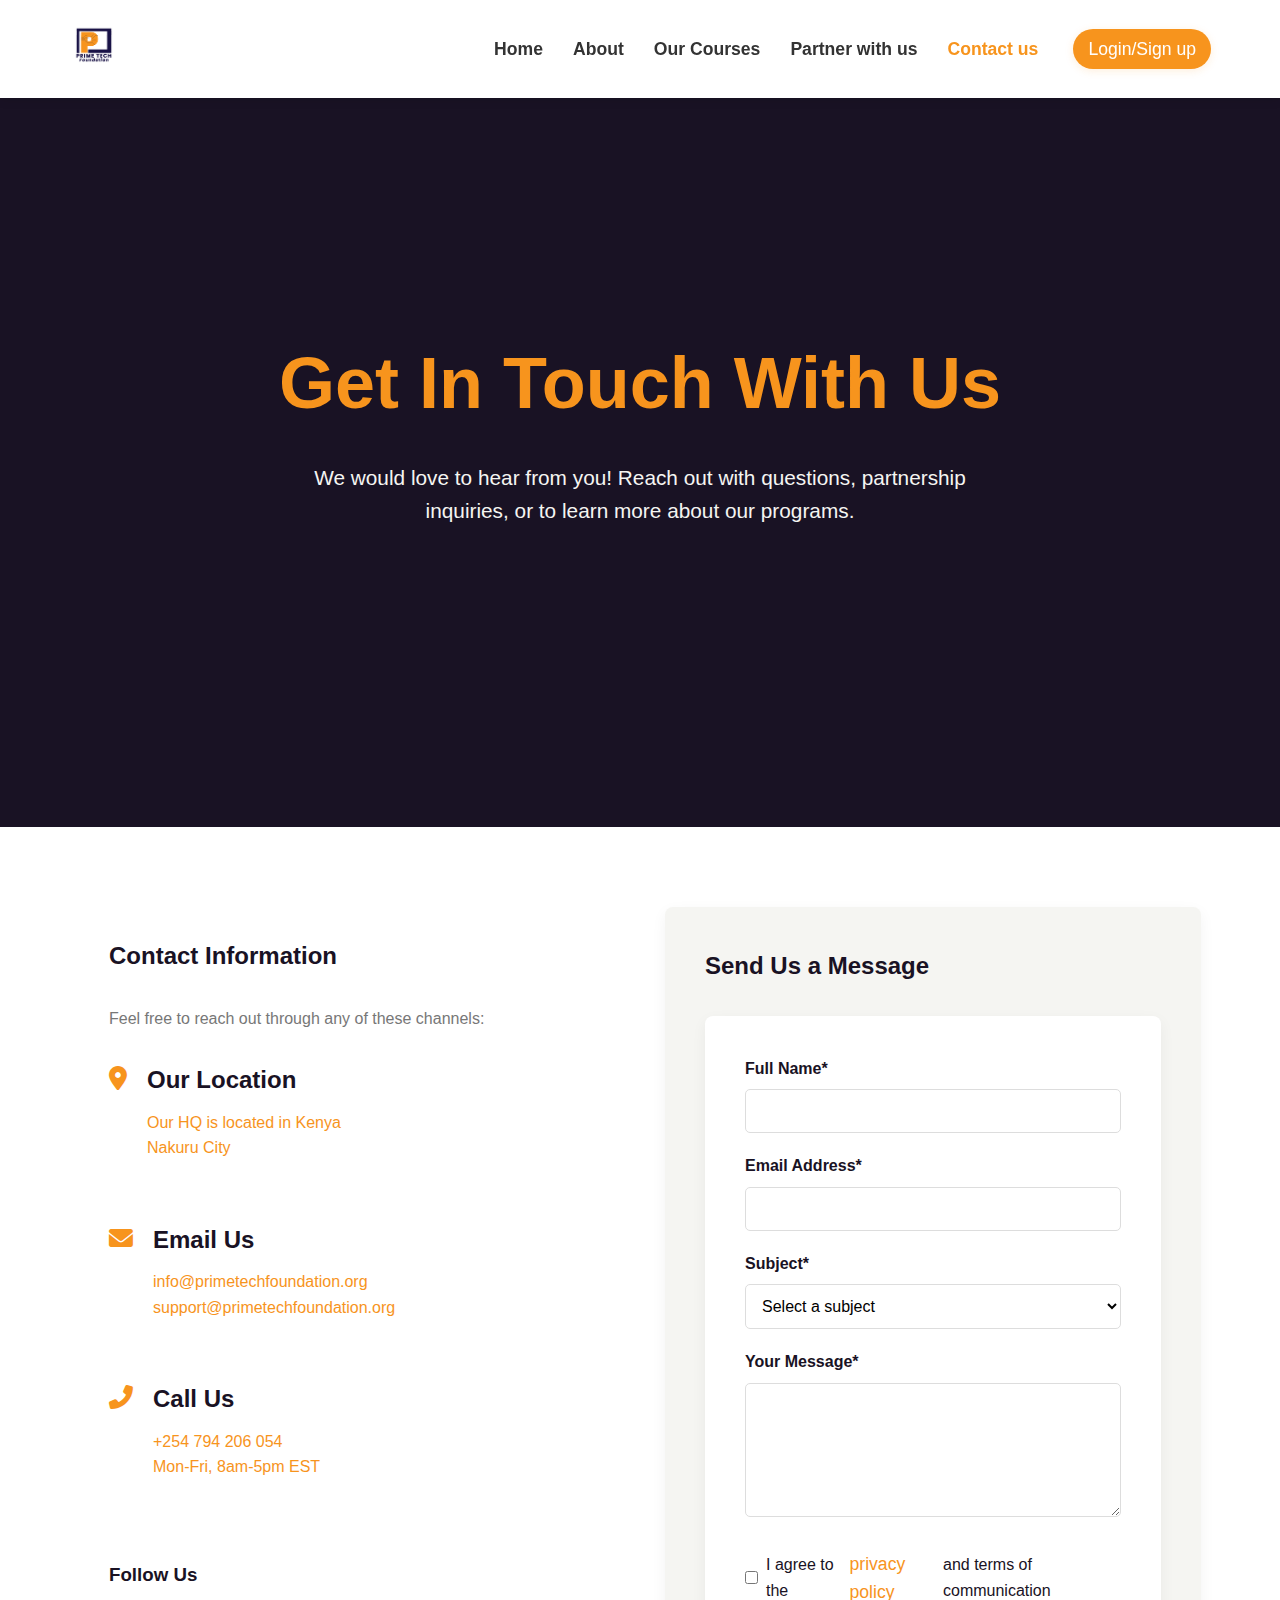
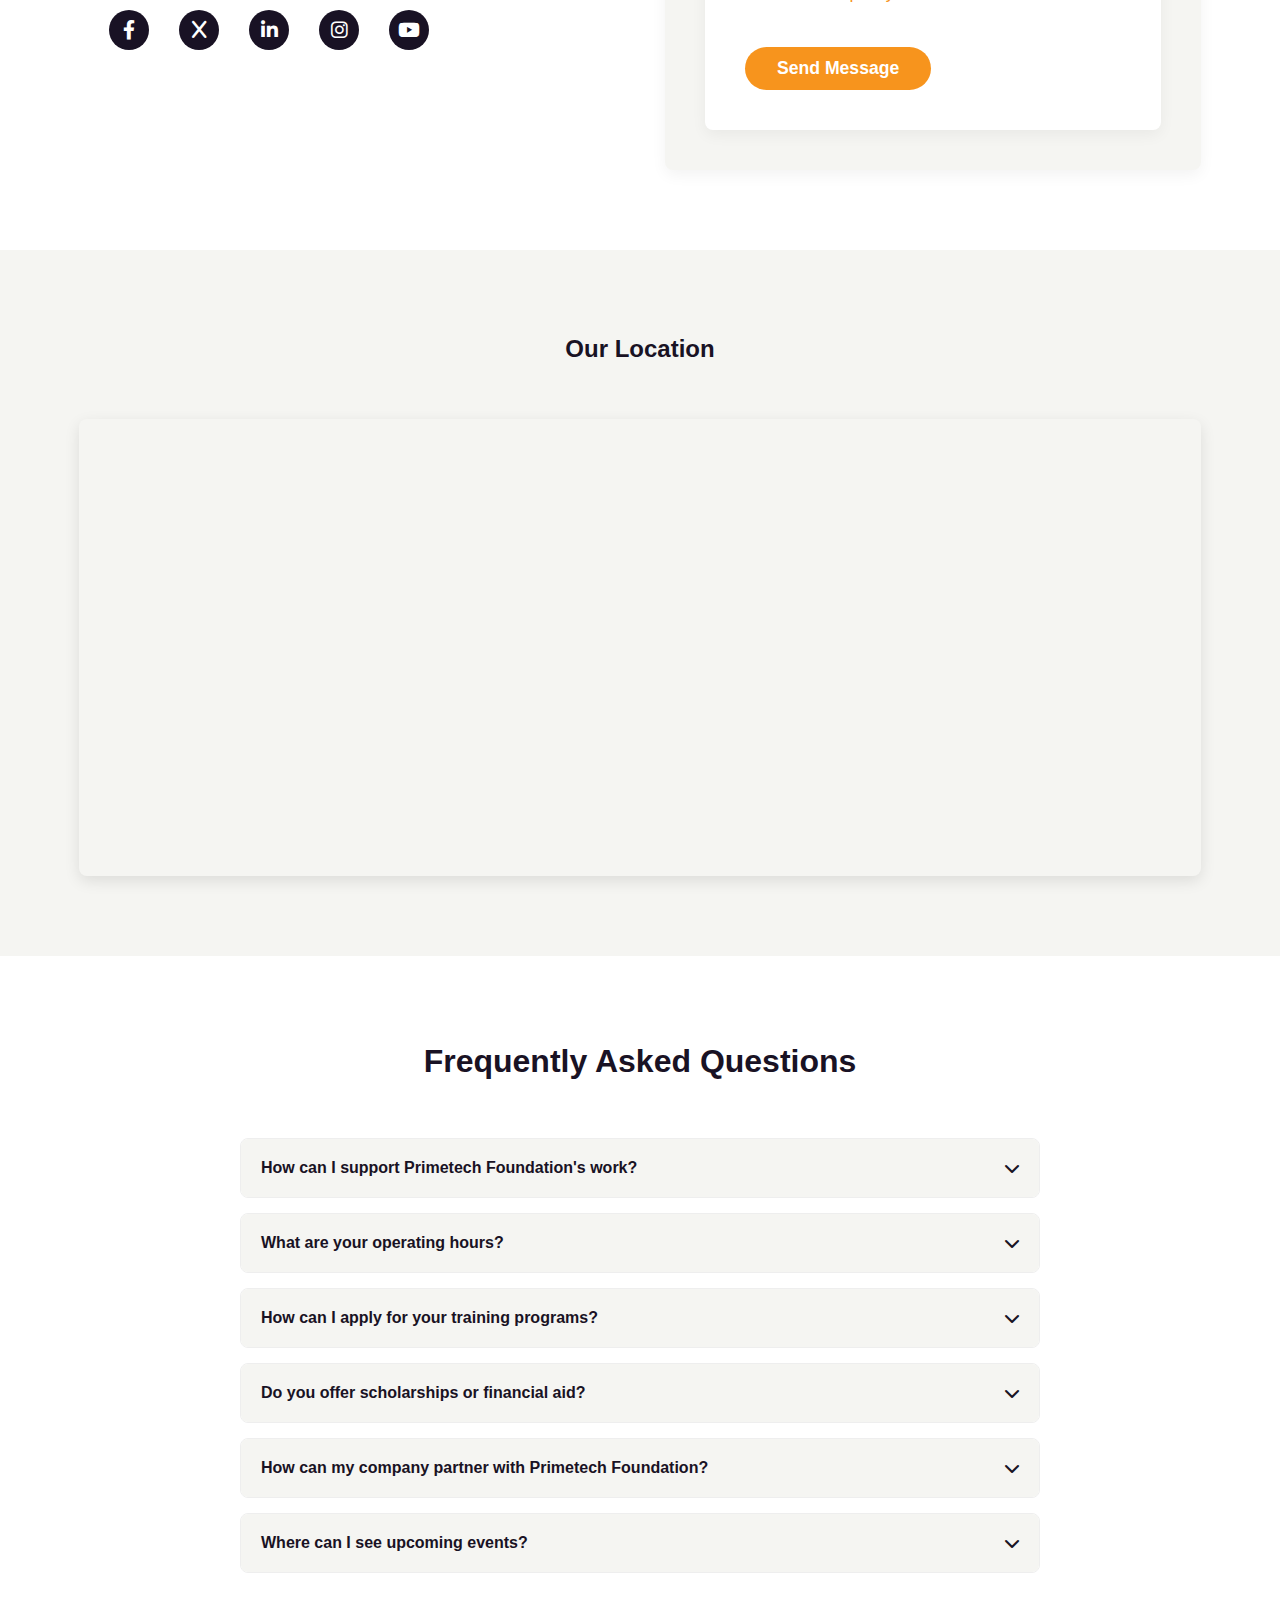
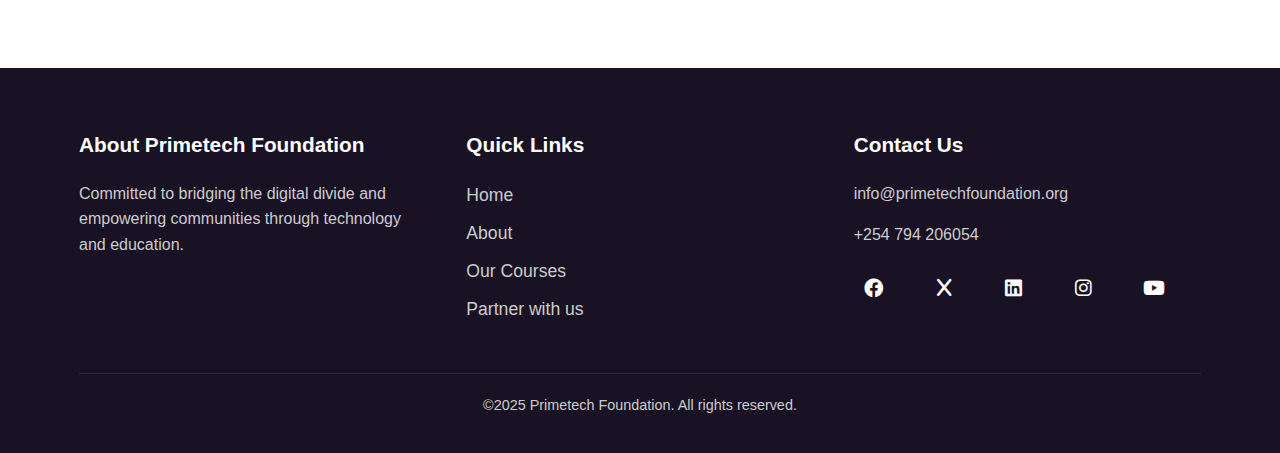
<file: contact.html>
<!DOCTYPE html>
<html lang="en">
<head>
    <meta charset="UTF-8">
    <meta name="viewport" content="width=device-width, initial-scale=1.0">
    <title>Contact Us | Primetech Foundation</title>
    <link rel="stylesheet" href="styles/contact.css">
    <link rel="stylesheet" href="styles/patnership.css">
    <link rel ="icon"type="image/png" href="Photos/logo New.png">
    <link rel="stylesheet" href="https://cdnjs.cloudflare.com/ajax/libs/font-awesome/6.0.0-beta3/css/all.min.css">
</head>
<body>
   <header>
        <div class="container">
            <div class="logo">
                <a href="#"><img src="Photos/logo New.png" alt="Primetech Foundation Logo"></a>
            </div>
            <nav>
                <ul>
                    <li><a href="Index.html">Home</a></li>
                    <li><a href="about.html">About</a></li>
                    <li><a href="courses.html">Our Courses</a></li>
                    <li><a href="patnership.html">Partner with us</a></li>
                    <li><a href="contact.html" class="active">Contact us</a></li>
                    <li class="nav-item2">
                        <a class="btn-login" href="login.html">Login/Sign up</a>
                    </li>
                </ul>
                <div class="mobile-menu-btn">
                    <i class="fas fa-bars"></i>
                </div>
            </nav>
        </div>
    </header>>

    <section class="contact-hero">
        <div class="container">
            <h1>Get In Touch With Us</h1>
            <p>We would love to hear from you! Reach out with questions, partnership inquiries, or to learn more about our programs.</p>
        </div>
    </section>

    <section class="contact-main">
        <div class="container">
            <div class="contact-grid">
                <div class="contact-info">
                    <h2>Contact Information</h2>
                    <p>Feel free to reach out through any of these channels:</p>
                    
                    <div class="info-card">
                        <i class="fas fa-map-marker-alt"></i>
                        <div>
                            <h3>Our Location</h3>
                            <p>Our HQ is located in Kenya<br>Nakuru City</p>
                        </div>
                    </div>
                    
                    <div class="info-card">
                        <i class="fas fa-envelope"></i>
                        <div>
                            <h3>Email Us</h3>
                            <p>info@primetechfoundation.org<br>support@primetechfoundation.org</p>
                        </div>
                    </div>
                    
                    <div class="info-card">
                        <i class="fas fa-phone-alt"></i>
                        <div>
                            <h3>Call Us</h3>
                            <p>+254 794 206 054<br>Mon-Fri, 8am-5pm EST</p>
                        </div>
                    </div>
                    
                    <div class="social-links">
                        <h3>Follow Us</h3>
                        <div class="social-icons">
                            <a href="#" aria-label="Facebook"><i class="fab fa-facebook-f"></i></a>
                            <a href="#" aria-label="x"><i class="fab fa-x"></i></a>
                            <a href="#" aria-label="LinkedIn"><i class="fab fa-linkedin-in"></i></a>
                            <a href="#" aria-label="Instagram"><i class="fab fa-instagram"></i></a>
                            <a href="#" aria-label="YouTube"><i class="fab fa-youtube"></i></a>
                        </div>
                    </div>
                </div>
                
                <div class="contact-form">
                    <h2>Send Us a Message</h2>
                    <form id="contactForm">
                        <div class="form-group">
                            <label for="name">Full Name*</label>
                            <input type="text" id="name" name="name" required>
                        </div>
                        
                        <div class="form-group">
                            <label for="email">Email Address*</label>
                            <input type="email" id="email" name="email" required>
                        </div>
                        
                        <div class="form-group">
                            <label for="subject">Subject*</label>
                            <select id="subject" name="subject" required>
                                <option value="">Select a subject</option>
                                <option value="general">General Inquiry</option>
                                <option value="partnership">Partnership Opportunity</option>
                                <option value="course">Course Information</option>
                                <option value="donation">Donation Inquiry</option>
                                <option value="volunteer">Volunteer Opportunity</option>
                                <option value="feedback">Feedback/Suggestions</option>
                                <option value="other">Other</option>
                            </select>
                        </div>
                        
                        <div class="form-group">
                            <label for="message">Your Message*</label>
                            <textarea id="message" name="message" rows="6" required></textarea>
                        </div>
                        
                        <div class="form-group terms">
                            <label>
                                <input type="checkbox" name="agreeTerms" required>
                                I agree to the <a href="#">privacy policy</a> and terms of communication
                            </label>
                        </div>
                        
                        <button type="submit" class="btn">Send Message</button>
                    </form>
                </div>
            </div>
        </div>
    </section>

    <section class="location-map">
        <div class="container">
            <h2>Our Location</h2>
            <div class="map-container">
                <!-- location map -->
                <iframe src="https://www.google.com/maps/embed?pb=!1m14!1m12!1m3!1d1629.7366293139842!2d36.08989764405086!3d-0.2845856830212506!2m3!1f0!2f0!3f0!3m2!1i1024!2i768!4f13.1!5e0!3m2!1sen!2ske!4v1747806515096!5m2!1sen!2ske" width="600" 
                        width="100%" 
                        height="450" 
                        style="border:0;" 
                        allowfullscreen="" 
                        loading="lazy"></iframe>
            </div>
        </div>
    </section>
    <!-- Frequently asked quetion section-->
    <section class="faq-section">
        <div class="container">
            <h2>Frequently Asked Questions</h2>
            <div class="faq-grid">
                <div class="faq-item">
                    <button class="faq-question">
                        How can I support Primetech Foundation's work?
                        <i class="fas fa-chevron-down"></i>
                    </button>
                    <div class="faq-answer">
                        <p>There are several ways to support us: financial donations, in-kind contributions of technology equipment, volunteering your time and expertise, or becoming a corporate partner. Visit our "Partner" page for more details.</p>
                    </div>
                </div>
                
                <div class="faq-item">
                    <button class="faq-question">
                        What are your operating hours?
                        <i class="fas fa-chevron-down"></i>
                    </button>
                    <div class="faq-answer">
                        <p>Our office is open Monday through Friday from 9:00 AM to 5:00 PM EST. For programs and courses, we often have evening and weekend sessions available.</p>
                    </div>
                </div>
                
                <div class="faq-item">
                    <button class="faq-question">
                        How can I apply for your training programs?
                        <i class="fas fa-chevron-down"></i>
                    </button>
                    <div class="faq-answer">
                        <p>You can apply directly through our website on the "Courses" page. Select your desired program and complete the application form. Our team will review your application and contact you within 5 business days.</p>
                    </div>
                </div>
                
                <div class="faq-item">
                    <button class="faq-question">
                        Do you offer scholarships or financial aid?
                        <i class="fas fa-chevron-down"></i>
                    </button>
                    <div class="faq-answer">
                        <p>Yes, we offer need-based scholarships for many of our programs. Please indicate your interest in financial assistance when completing your application, and our team will provide you with more information.</p>
                    </div>
                </div>
                
                <div class="faq-item">
                    <button class="faq-question">
                        How can my company partner with Primetech Foundation?
                        <i class="fas fa-chevron-down"></i>
                    </button>
                    <div class="faq-answer">
                        <p>We offer various corporate partnership opportunities including sponsorships, employee volunteer programs, and technology donations. Please select "Partnership Opportunity" as your subject when contacting us, or visit our "Partner" page for more information.</p>
                    </div>
                </div>
                
                <div class="faq-item">
                    <button class="faq-question">
                        Where can I see upcoming events?
                        <i class="fas fa-chevron-down"></i>
                    </button>
                    <div class="faq-answer">
                        <p>All upcoming events are listed on our website's patnership page. You can also subscribe to our newsletter to receive regular updates about events and programs.</p>
                    </div>
                </div>
            </div>
        </div>
    </section>

    <footer>
        <div class="container">
            <div class="footer-content">
                <div class="footer-section">
                    <h3>About Primetech Foundation</h3>
                    <p>Committed to bridging the digital divide and empowering communities through technology and education.</p>
                </div>
                <div class="footer-section">
                    <h3>Quick Links</h3>
                    <ul>
                        <li><a href="Index.html">Home</a></li>
                        <li><a href="about.html">About</a></li>
                        <li><a href="courses.html"> Our Courses</a></li>
                        <li><a href="patnership.html">Partner with us</a></li>
                    </ul>
                </div>
                <div class="footer-section">
                    <h3>Contact Us</h3>
                    <p>info@primetechfoundation.org</p>
                    <p>+254 794 206054</p>
                    <div class="social-icons">
                        <a href="#"><i class="fab fa-facebook"></i></a>
                        <a href="#"><i class="fab fa-x"></i></a>
                        <a href="#"><i class="fab fa-linkedin"></i></a>
                        <a href="#"><i class="fab fa-instagram"></i></a>
                        <a href="#"><i class="fab fa-youtube"></i></a>
                    </div>
                </div>
            </div>
            <div class="footer-bottom">
                <p>©2025 Primetech Foundation. All rights reserved.</p>
            </div>
        </div>
    </footer>

    <div id="contactSuccessModal" class="modal">
        <div class="modal-content">
            <span class="close-modal">&times;</span>
            <i class="fas fa-check-circle"></i>
            <h2>Thank You!</h2>
            <p>Your message has been sent successfully.</p>
            <p>Our team will get back to you within 3 business days.</p>
            <button class="btn close-modal-btn">Close</button>
        </div>
    </div>

    <script src="scripts/contact.js"></script>
    <script src="scripts/patnership.js"></script>
</body>
</html>
</file>
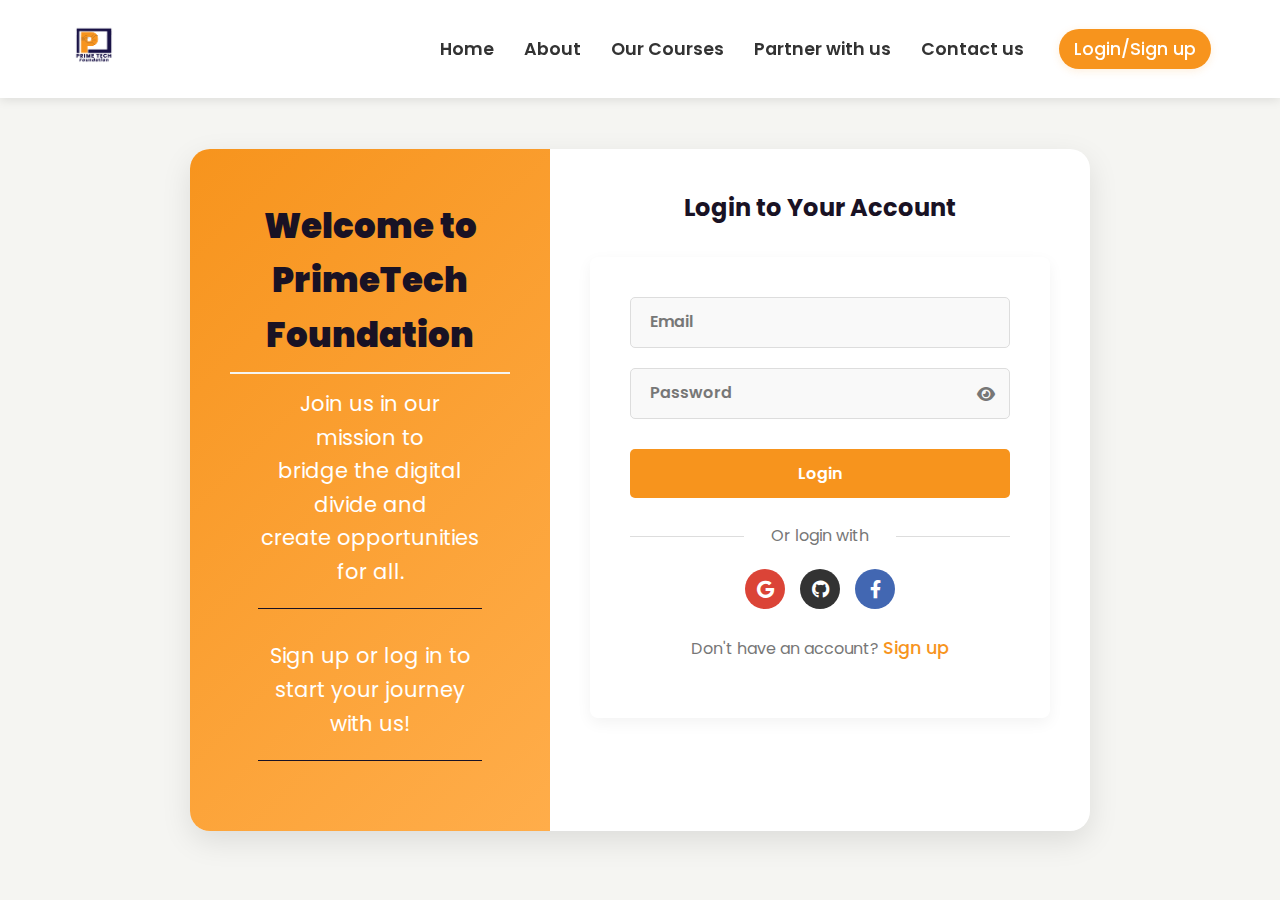
<file: login.html>
<!DOCTYPE html>
<html lang="en">
<head>
    <meta charset="UTF-8">
    <meta name="viewport" content="width=device-width, initial-scale=1.0">
    <title>PrimeTech Foundation </title>
    <link rel ="icon"type="image/png" href="Photos/logo New.png">
    <link rel="stylesheet" href="styles/login.css">
    <link rel="stylesheet" href="styles/patnership.css">
    <link rel="stylesheet" href="https://cdnjs.cloudflare.com/ajax/libs/font-awesome/6.0.0-beta3/css/all.min.css">
</head>
<body>
    <header>
        <div class="container">
            <div class="logo">
                <a href="#"><img src="Photos/logo New.png" alt="Primetech Foundation Logo"></a>
            </div>
            <nav>
                <ul>
                    <li><a href="Index.html">Home</a></li>
                    <li><a href="about.html">About</a></li>
                    <li><a href="courses.html">Our Courses</a></li>
                    <li><a href="patnership.html" >Partner with us</a></li>
                    <li><a href="contact.html">Contact us</a></li>
                    <li class="nav-item2">
                        <a class="btn-login" href="login.html">Login/Sign up</a>
                    </li>
                </ul>
                <div class="mobile-menu-btn">
                    <i class="fas fa-bars"></i>
                </div>
            </nav>
        </div>
    </header>
    <div class="login-container">
        <div class="forms-container">
            <div class="greeting">
                <h1><strong>Welcome to PrimeTech Foundation</strong></h1>
                <p>Join us in our mission to <br> bridge the digital divide and<br> create opportunities for all.</p>
                <p>Sign up or log in to start your journey with us!</p>
            </div>

            <div class="form-container login-form">
                <h2>Login to Your Account</h2>
                <form id="loginForm">
                    <div class="form-group">
                        <input type="email" id="loginEmail" required >
                        <label for="loginEmail">Email</label>
                    </div>
                    <div class="form-group">
                        <input type="password" id="loginPassword" required>
                        <label for="loginPassword">Password</label>
                        <i class="fas fa-eye toggle-password" onclick="togglePassword('loginPassword', this)"></i>
                    </div>
                    <button type="submit" class="btn">Login</button>
                    <div class="social-login">
                        <p>Or login with</p>
                        <div class="social-icons">
                            <div class="social-icon google" onclick="loginWithGoogle()">
                                <i class="fab fa-google"></i>
                            </div>
                            <div class="social-icon github" onclick="loginWithGithub()">
                                <i class="fab fa-github"></i>
                            </div>
                            <div class="social-icon facebook" onclick="loginWithFacebook()">
                                <i class="fab fa-facebook-f"></i>
                            </div>
                        </div>
                    </div>
                    <p class="switch-form">Don't have an account? <a href="#" onclick="showSignup()">Sign up</a></p>
                </form>
            </div>

            <div class="form-container signup-form hidden">
                <h2>Create Your Account</h2>
                <form id="signupForm">
                    <div class="form-group">
                        <input type="text" id="fullName" required>
                        <label for="fullName">Full Name</label>
                    </div>
                    <div class="form-group">
                        <input type="tel" id="phoneNumber" required>
                        <label for="phoneNumber">Phone Number</label>
                    </div>
                    <div class="form-group">
                        <input type="email" id="signupEmail" required>
                        <label for="signupEmail">Email</label>
                    </div>
                    <div class="form-group">
                        <select id="gender" required>
                            <option value="" disabled selected></option>
                            <option value="male">Male</option>
                            <option value="female">Female</option>
                            <option value="prefer-not-to-say">Prefer not to say</option>
                        </select>
                        <label for="gender">Gender</label>
                    </div>
                    <div class="form-group">
                        <select id="nationality" required>
                            <option value="" disabled selected></option>
                            
                        </select>
                        <label for="nationality">Nationality</label>
                    </div>
                    <div class="form-group">
                        <input type="password" id="signupPassword" required>
                        <label for="signupPassword">Password</label>
                        <i class="fas fa-eye toggle-password" onclick="togglePassword('signupPassword', this)"></i>
                    </div>
                    <div class="form-group">
                        <input type="password" id="confirmPassword" required>
                        <label for="confirmPassword">Confirm Password</label>
                    </div>
                    <button type="submit" class="btn">Sign Up</button>
                    <div class="social-login">
                        <p>Or sign up with</p>
                        <div class="social-icons">
                            <div class="social-icon google" onclick="loginWithGoogle()">
                                <i class="fab fa-google"></i>
                            </div>
                            <div class="social-icon github" onclick="loginWithGithub()">
                                <i class="fab fa-github"></i>
                            </div>
                            <div class="social-icon facebook" onclick="loginWithFacebook()">
                                <i class="fab fa-facebook-f"></i>
                            </div>
                        </div>
                    </div>
                    <p class="switch-form">Already have an account? <a href="#" onclick="showLogin()">Login</a></p>
                </form>
            </div>
        </div>
    </div>

    <div class="verification-modal hidden">
        <div class="modal-content">
            <span class="close-modal" onclick="closeModal()">&times;</span>
            <h2>Email Verification</h2>
            <p>A verification link has been sent to your email address. Please check your inbox and click on the link to verify your account.</p>
            <button class="btn" onclick="closeModal()">OK</button>
        </div>
    </div>

    <script src="scripts/login.js"></script>
    <script src="scripts/patnership.js"></script>
</body>
</html>
</file>
<file: styles/contact.css>
/* Contact Page Styles */

:root {
  --primary-color: #191224;
  --secondary-color: #F7941D;
  --light-color: #f5f5f2;
  --gray-color: #888;
  --border-radius: 8px;
  --transition: 0.3s;
}

/* Hero Section */
.contact-hero {
  background-color:#191224;
  color: white;
  text-align: center;
  padding: 300px 0px;
  margin-top: 0px;
}
.contact-hero h1 {
  font-family: Verdana, Geneva, Tahoma, sans-serif;
  font-size: 4.5rem;
  margin-bottom: 20px;
  color: #F7941D;
}
.contact-hero p {
  font-family: Verdana, Geneva, Tahoma, sans-serif;
  font-size: 1.3rem;
  max-width: 700px;
  margin: 0 auto;
  color: #f5f5f2;
}

/* Main Contact Section */
.contact-main {
  padding: 80px 0;
  background-color: white;
  font-family: Verdana, Geneva, Tahoma, sans-serif;
}
.contact-grid {
  display: grid;
  grid-template-columns: 1fr 1fr;
  gap: 50px;
}
.contact-info {
  padding: 30px;
}
.contact-info h2 {
  margin-bottom: 30px;
  color: var(--primary-color);
  font-size: 1.5rem;
}
.contact-info p {
  margin-bottom: 30px;
  color: var(--gray-color);
  font-size: medium;
}
.info-card {
  display: flex;
  align-items: flex-start;
  margin-bottom: 30px;
}
.info-card i {
  font-size: 1.5rem;
  color: var(--secondary-color);
  margin-right: 20px;
  margin-top: 5px;
}
.info-card h3 {
  margin-bottom: 10px;
  color: var(--primary-color);
  font-size: 1.5rem;
}
.info-card p{
  color: #F7941D;
}

/* Social Links */
.social-links {
  margin-top: 50px;
}
.social-links h3 {
  margin-bottom: 20px;
  color: var(--primary-color);
}
.social-icons {
  display: flex;
  gap: 15px;
}
.social-icons a {
  display: flex;
  align-items: center;
  justify-content: center;
  width: 40px;
  height: 40px;
  background-color:#191224;
  border-radius: 50%;
  color: #f5f5f2;
  transition: all 0.3s ease;
  font-size: 1.3rem;
  text-decoration: none;
}


/* Contact Form */
.contact-form {
  background-color: var(--light-color);
  padding: 40px;
  border-radius: var(--border-radius);
  box-shadow: 0 5px 15px rgba(0, 0, 0, 0.05);
}
.contact-form h2 {
  margin-bottom: 30px;
  color: var(--primary-color);
}
.contact-form .form-group {
  margin-bottom: 20px;
}
.contact-form label {
  display: block;
  margin-bottom: 8px;
  font-weight: 600;
  color: var(--primary-color);
}
.contact-form input,
.contact-form select,
.contact-form textarea {
  width: 100%;
  padding: 12px;
  border: 1px solid #ddd;
  border-radius: 5px;
  font-family: inherit;
  font-size: 1rem;
  background-color: white;
  transition: border var(--transition);
}
.contact-form input:focus,
.contact-form select:focus,
.contact-form textarea:focus {
  border: 1.5px solid var(--secondary-color);
  outline: none;
}
.contact-form textarea {
  resize: vertical;
  min-height: 150px;
}
.contact-form .terms {
  margin: 25px 0;
}
.contact-form .terms label {
  display: flex;
  align-items: center;
  font-weight: normal;
  cursor: pointer;
}
.contact-form .terms input {
  width: auto;
  margin-right: 8px;
}
.contact-form button,
.contact-form .btn {
  background: var(--secondary-color);
  color: #fff;
  border: none;
  border-radius: 50px;
  padding: 0.7rem 2rem;
  font-size: 1.1rem;
  font-weight: 600;
  cursor: pointer;
  transition: background var(--transition), transform var(--transition);
  margin-top: 1rem;
}
.contact-form button:hover,
.contact-form .btn:hover {
  background: var(--primary-color);
  color: #fff;
  transform: scale(1.05);
}

/* Location Map Section */
.location-map {
  padding: 80px 0;
  background-color: var(--light-color);
}
.location-map h2 {
  text-align: center;
  margin-bottom: 50px;
  color: var(--primary-color);
}
.map-container {
  border-radius: var(--border-radius);
  overflow: hidden;
  box-shadow: 0 5px 15px rgba(0, 0, 0, 0.1);
}

/* FAQ Section */
.faq-section {
  padding: 80px 0;
  background-color: white;
  font-family: Verdana, Geneva, Tahoma, sans-serif;
}
.faq-section h2 {
  text-align: center;
  margin-bottom: 50px;
  color: var(--primary-color);
  font-size: 2rem;
}
.faq-grid {
  max-width: 800px;
  margin: 0 auto;
}
.faq-item {
  margin-bottom: 15px;
  border: 1px solid #eee;
  border-radius: var(--border-radius);
  overflow: hidden;
  background: var(--light-color);
  transition: box-shadow var(--transition);
}
.faq-item.active {
  box-shadow: 0 2px 12px rgba(25,18,36,0.07);
}
.faq-question {
  width: 100%;
  padding: 20px;
  text-align: left;
  background-color: var(--light-color);
  border: none;
  cursor: pointer;
  display: flex;
  justify-content: space-between;
  align-items: center;
  font-weight: 600;
  color: var(--primary-color);
  transition: background var(--transition);
  font-size: 1.0rem;
}
.faq-question:hover,
.faq-item.active .faq-question {
  background-color: #e8e8e8;
}
.faq-question i {
  transition: transform 0.3s ease;
}
.faq-item.active .faq-question i {
  transform: rotate(180deg);
}
.faq-answer {
  padding: 0 20px;
  max-height: 0;
  overflow: hidden;
  transition: max-height 0.3s ease, padding 0.3s ease;
}
.faq-item.active .faq-answer {
  max-height: 500px;
  padding: 20px 20px;
}
.faq-answer p {
  color: var(--gray-color);
  margin: 0;
}

/* Responsive Styles */
@media (max-width: 992px) {
  .contact-hero {
    padding: 120px 0 80px;
  }
  .contact-grid {
    gap: 30px;
  }
}
@media (max-width: 768px) {
  .contact-hero {
    padding: 100px 0 60px;
  }
  .contact-hero h1 {
    font-size: 2rem;
  }
  .contact-grid {
    grid-template-columns: 1fr;
  }
  .contact-info {
    padding: 20px 0;
  }
  .faq-question {
    padding: 15px;
  }
}
@media (max-width: 576px) {
  .contact-hero {
    padding: 80px 0 40px;
  }
  .contact-hero h1 {
    font-size: 1.8rem;
  }
  .contact-hero p {
    font-size: 1rem;
  }
  .contact-form {
    padding: 25px;
  }
  .info-card {
    flex-direction: column;
  }
  .info-card i {
    margin-bottom: 10px;
    margin-right: 0;
  }
}
</file>
<file: styles/patnership.css>
/* patnership Styles */
:root {
    --primary-color: #191224;
    --secondary-color: #f7941D;
    --light-color: #F5F5F2;
    --dark-color: #333;
    --gray-color: #777;
    --light-gray: #eee;
}

* {
    margin: 0;
    padding: 0;
    box-sizing: border-box;
}

body {
    font-family: 'Segoe UI', Tahoma, Geneva, Verdana, sans-serif;
    line-height: 1.6;
    color: #191224;
    background-color: var(--light-color);
}

.container {
    width: 90%;
    max-width: 1200px;
    margin: 0 auto;
    padding: 0 15px;
}

h1, h2, h3, h4 {
    margin-bottom: 1rem;
    color: var(--primary-color);
}

p {
    margin-bottom: 1rem;
}

a {
    text-decoration: none;
    color: var(--secondary-color);
    font-size: 1.1rem;
    transition: color 0.3s ease;
}

.btn {
    display: inline-block;
    background-color: var(--secondary-color);
    color: white;
    padding: 12px 25px;
    border-radius: 5px;
    font-weight: 600;
    transition: all 0.3s ease;
    border: none;
    cursor: pointer;
}

.btn:hover {
    background-color: #191224;
    transform: translateY(-2px);
}

/* Header Styles */
header {
    background-color: white;
    box-shadow: 0 2px 10px rgba(0, 0, 0, 0.1);
    position: fixed;
    width: 100%;
    top: 0;
    z-index: 1000;
}

header .container {
    display: flex;
    justify-content: space-between;
    align-items: center;
    padding: 15px 0;
}

.logo img {
    height: 60px;
    width: auto;
    border-radius: 40px;
}

nav ul {
    display: flex;
    list-style: none;
}

nav ul li {
    margin-left: 30px;
    height: 40px; 
    line-height: 40px;
}

nav ul li a {
    color: var(--dark-color);
    font-weight: 600;
    transition: color 0.3s ease;
    text-decoration: none; 
}

nav ul li a:hover, nav ul li a.active {
    color: var(--secondary-color);
}


nav ul li .btn-login {
    background-color: #F7941D;
    color: #fff !important;
    border-radius: 50px;
    padding: 0 15px;
    font-size: 1.1rem;
    font-weight: 500;
    text-align: center;
    text-decoration: none;
    transition: background-color 0.3s ease, transform 0.3s ease, box-shadow 0.3s;
    display: inline-block;
    margin: 0 5px;
    height: 40px;         
    line-height: 40px;    
    box-shadow: 0 2px 8px rgba(247, 148, 29, 0.15);
    animation: pulse 1.5s infinite;
}

nav ul li .btn-login:hover {
    background-color: #d87b00;
    transform: scale(1.07);
    box-shadow: 0 4px 16px rgba(247, 148, 29, 0.25);
}

@keyframes pulse {
    0% {
        box-shadow: 0 0 0 0 rgba(247, 148, 29, 0.5);
    }
    70% {
        box-shadow: 0 0 0 10px rgba(247, 148, 29, 0);
    }
    100% {
        box-shadow: 0 0 0 0 rgba(247, 148, 29, 0);
    }
}

.mobile-menu-btn {
    display: none;
    font-size: 1.5rem;
    cursor: pointer;
}

/* Hero Section */
.hero {
    background: linear-gradient(#191224, #f7941D), url('hero-bg.jpg') no-repeat center center/cover;
    color: white;
    text-align: center;
    padding: 300px 0px;
    margin-top: 80px;
}

.hero h1 {
    font-size: 4.5rem;
    color: white;
    margin-bottom: 1rem;
}

.hero p {
    font-size: 1.2rem;
    margin-bottom: 2rem;
    text-align: center;
    padding: 20px;
}

/* Benefits Section */
.benefits {
    padding: 100px 0;
    background-color: white;
}

.benefits h2 {
    text-align: center;
    margin-bottom: 50px;
    font-size: 2rem;
}

.benefits-grid {
    display: grid;
    grid-template-columns: repeat(auto-fit, minmax(250px, 1fr));
    gap: 30px;
}

.benefit-card {
    background-color: var(--light-color);
    padding: 30px;
    border-radius: 8px;
    text-align: center;
    transition: transform 0.3s ease, box-shadow 0.3s ease;
}

.benefit-card:hover {
    transform: translateY(-10px);
    box-shadow: 0 10px 20px rgba(0, 0, 0, 0.1);
}

.benefit-card i {
    font-size: 2.5rem;
    color: var(--secondary-color);
    margin-bottom: 20px;
}

.benefit-card h3 {
    margin-bottom: 15px;
}

/* Conditions Section */
.conditions {
    padding: 80px 0;
    background-color: #f7941D;
}

.conditions h2 {
    text-align: center;
    margin-bottom: 50px;
    font-size: 2rem;
}

.conditions-content {
    background-color: white;
    padding: 40px;
    border-radius: 8px;
    box-shadow: 0 5px 15px rgba(0, 0, 0, 0.05);
}

.conditions-content ol {
    margin-left: 20px;
    margin-bottom: 20px;
}

.conditions-content ol li {
    margin-bottom: 10px;
}

/* Activities Section */
.activities {
    padding: 80px 0;
    background-color: white;
}

.activities h2 {
    text-align: center;
    margin-bottom: 50px;
    font-size: 2rem;
}

.activities-slider {
    display: grid;
    grid-template-columns: repeat(auto-fit, minmax(300px, 1fr));
    gap: 30px;
}

.activity-card {
    border-radius: 8px;
    overflow: hidden;
    box-shadow: 0 5px 15px rgba(0, 0, 0, 0.1);
    transition: transform 0.3s ease;
}

.activity-card:hover {
    transform: translateY(-10px);
}

.activity-card img {
    width: 100%;
    height: 200px;
    object-fit: cover;
}

.activity-info {
    padding: 20px;
}

.activity-info h3 {
    margin-bottom: 10px;
}

.date {
    display: block;
    color: #f7941D;
    font-weight: 600;
    margin-top: 10px;
}

/* Partnership Form Section */
.partnership-form {
    padding: 80px 0;
    background-color: var(--light-color);
}

.partnership-form h2 {
    text-align: center;
    margin-bottom: 50px;
    font-size: 2rem;
}

form {
    background-color: white;
    padding: 40px;
    border-radius: 8px;
    box-shadow: 0 5px 15px rgba(0, 0, 0, 0.05);
}

.form-section {
    margin-bottom: 40px;
}

.form-section h3 {
    margin-bottom: 20px;
    color: var(--primary-color);
    font-size: 1.3rem;
    padding-bottom: 10px;
    border-bottom: 2px solid var(--light-gray);
}

.form-group {
    margin-bottom: 20px;
}

.form-group label {
    display: block;
    margin-bottom: 8px;
    font-weight: 600;
}

.form-group input, 
.form-group select, 
.form-group textarea {
    width: 100%;
    padding: 12px;
    border: 1px solid #ddd;
    border-radius: 5px;
    font-family: inherit;
    font-size: 1rem;
}

.form-group textarea {
    resize: vertical;
    min-height: 120px;
}

.checkbox-group {
    display: flex;
    flex-wrap: wrap;
    gap: 15px;
}

.checkbox-group label {
    display: flex;
    align-items: center;
    font-weight: normal;
    cursor: pointer;
}

.checkbox-group input {
    width: auto;
    margin-right: 8px;
}

.terms {
    margin: 30px 0;
}

.terms label {
    display: flex;
    align-items: center;
    cursor: pointer;
}

.terms input {
    width: auto;
    margin-right: 8px;
}

/* Partnership Types Section */
.partnership-types {
    padding: 80px 0;
    background-color: white;
}

.partnership-types h2 {
    text-align: center;
    margin-bottom: 50px;
    font-size: 2rem;
}

.types-grid {
    display: grid;
    grid-template-columns: repeat(auto-fit, minmax(250px, 1fr));
    gap: 30px;
}

.type-card {
    background-color: var(--light-color);
    padding: 30px;
    border-radius: 8px;
    border-top: 4px solid var(--secondary-color);
    transition: transform 0.3s ease;
}

.type-card:hover {
    transform: translateY(-10px);
}

.type-card h3 {
    margin-bottom: 15px;
    color: var(--primary-color);
}

/* Footer Styles */
footer {
    background-color: var(--primary-color);
    color: white;
    padding: 60px 0 0;
}

.footer-content {
    display: grid;
    grid-template-columns: repeat(auto-fit, minmax(250px, 1fr));
    gap: 40px;
    margin-bottom: 40px;
}

.footer-section h3 {
    color: white;
    margin-bottom: 20px;
    font-size: 1.3rem;
}

.footer-section p {
    color: #ccc;
}

.footer-section ul {
    list-style: none;
}

.footer-section ul li {
    margin-bottom: 10px;
    text-decoration: none;
}

.footer-section ul li a {
    color: #ccc;
    transition: color 0.3s ease;
    text-decoration: none;
}

.footer-section ul li a:hover {
    color: var(--secondary-color);
}

.social-icons {
    margin-top: 20px;
}

.social-icons a {
    color: white;
    margin-right: 15px;
    font-size: 1.2rem;
    transition: color 0.3s ease;
}

.social-icons a:hover {
    color: var(--secondary-color);
}

.footer-bottom {
    text-align: center;
    padding: 20px 0;
    border-top: 1px solid rgba(255, 255, 255, 0.1);
    color: #ccc;
    font-size: 0.9rem;
}

/* Modal Styles */
.modal {
    display: none;
    position: fixed;
    top: 0;
    left: 0;
    width: 100%;
    height: 100%;
    background-color: rgba(0, 0, 0, 0.7);
    z-index: 2000;
    justify-content: center;
    align-items: center;
}

.modal-content {
    background-color: white;
    padding: 40px;
    border-radius: 8px;
    max-width: 500px;
    width: 90%;
    text-align: center;
    position: relative;
}

.modal-content i {
    font-size: 4rem;
    color: var(--secondary-color);
    margin-bottom: 20px;
}

.modal-content h2 {
    margin-bottom: 15px;
}

.close-modal {
    position: absolute;
    top: 15px;
    right: 15px;
    font-size: 1.5rem;
    cursor: pointer;
    color: var(--gray-color);
}

.close-modal:hover {
    color: var(--dark-color);
}

.close-modal-btn {
    margin-top: 20px;
}

/* Responsive Styles */
@media (max-width: 992px) {
    .hero {
        padding: 150px 0 80px;
    }
    
    .hero h1 {
        font-size: 2.2rem;
    }
}

@media (max-width: 768px) {
    header .container {
        flex-direction: column;
        padding: 15px 0;
    }
    
    .logo {
        margin-bottom: 15px;
    }
    
    nav ul {
        display: none;
        flex-direction: column;
        width: 100%;
        text-align: center;
    }
    
    nav ul.show {
        display: flex;
    }
    
    nav ul li {
        margin: 10px 0;
    }
    
    .mobile-menu-btn {
        display: block;
        position: absolute;
        top: 20px;
        right: 20px;
    }
    
    .hero {
        padding: 120px 0 60px;
    }
    
    .hero h1 {
        font-size: 2rem;
    }
    
    .benefits, .conditions, .activities, .partnership-form, .partnership-types {
        padding: 60px 0;
    }
    
    form {
        padding: 30px;
    }
}

@media (max-width: 576px) {
    .hero {
        padding: 100px 0 50px;
    }
    
    .hero h1 {
        font-size: 1.8rem;
    }
    
    .hero p {
        font-size: 1rem;
    }
    
    .btn {
        padding: 10px 20px;
    }
    
    .benefit-card, .type-card {
        padding: 20px;
    }
    
    .conditions-content, form {
        padding: 20px;
    }
    
    .footer-content {
        grid-template-columns: 1fr;
    }
}
</file>
<file: styles/login.css>
@import url('https://fonts.googleapis.com/css2?family=Poppins:wght@300;400;500;600;700&display=swap');

* {
    margin: 0;
    padding: 0;
    box-sizing: border-box;
    font-family: 'Poppins', sans-serif;
}

body {
    background-color: #f5f5f2;
    color: #191224;
    line-height: 1.6;
}


.login-container {
    display: flex;
    justify-content: center;
    align-items: center;
    min-height: 100vh;
    padding: 100px;
    padding-bottom: 20px;
}

.forms-container {
    background: white;
    border-radius: 20px;
    box-shadow: 0 10px 30px rgba(0, 0, 0, 0.1);
    overflow: hidden;
    width: 100%;
    max-width: 900px;
    display: flex;
    position: relative;
    animation: fadeIn 0.5s ease-in-out;
}

.greeting {
    background: linear-gradient(135deg, #f7941D, #ffad4a);
    color: white;
    padding: 40px;
    width: 40%;
    display: flex;
    flex-direction: column;
    justify-content: center;
    align-items: center;
    text-align: center;
}

.greeting h1 {
    font-size: 34px;
    margin-bottom: 15px;
    font-weight: 600;
    color: #191224;
    box-shadow: #f5f5f2 0px 2px 0px;
    padding: 10px 0;
}

.greeting p {
    font-size: 21px;
    margin-bottom: 30px;
    text-align: center;
    border-bottom: #191224 1px solid;
    padding-bottom: 20px;
    width: 80%;
}


.form-container {
    padding: 40px;
    width: 60%;
    transition: all 0.3s ease;
}

.form-container h2 {
    color: #191224;
    font-size: 24px;
    margin-bottom: 30px;
    text-align: center;
}

.form-group {
    position: relative;
    margin-bottom: 25px;
}

.form-group input, .form-group select {
    width: 100%;
    padding: 12px 15px;
    border: 1px solid #ddd;
    border-radius: 8px;
    font-size: 16px;
    transition: all 0.3s;
    background-color: #f9f9f9;
}

.form-group input:focus, .form-group select:focus {
    border-color: #f7941D;
    outline: none;
    box-shadow: 0 0 0 2px rgba(247, 148, 29, 0.2);
}

.form-group label {
    position: absolute;
    top: 12px;
    left: 15px;
    color: #777;
    font-size: 16px;
    transition: all 0.3s;
    pointer-events: none;
    background-color: #f9f9f9;
    padding: 0 5px;
}

.form-group input:focus + label,
.form-group input:valid + label,
.form-group select:valid + label {
    top: -10px;
    font-size: 12px;
    color: #f7941D;
    background-color: white;
}

.toggle-password {
    position: absolute;
    right: 15px;
    top: 50%;
    transform: translateY(-50%);
    cursor: pointer;
    color: #777;
}

.btn {
    width: 100%;
    padding: 12px;
    background-color: #f7941D;
    color: white;
    border: none;
    border-radius: 8px;
    font-size: 16px;
    font-weight: 500;
    cursor: pointer;
    transition: all 0.3s;
    margin-top: 10px;
}

.btn:hover {
    background-color: #e6831a;
    transform: translateY(-2px);
}

.social-login {
    margin: 25px 0;
    text-align: center;
}

.social-login p {
    color: #777;
    margin-bottom: 15px;
    position: relative;
}

.social-login p::before, .social-login p::after {
    content: "";
    position: absolute;
    height: 1px;
    width: 30%;
    background: #ddd;
    top: 50%;
}

.social-login p::before {
    left: 0;
}

.social-login p::after {
    right: 0;
}

.social-icons {
    display: flex;
    justify-content: center;
    gap: 15px;
}

.social-icon {
    width: 40px;
    height: 40px;
    border-radius: 50%;
    display: flex;
    align-items: center;
    justify-content: center;
    cursor: pointer;
    transition: all 0.3s;
}

.social-icon i {
    font-size: 18px;
    color: white;
}

.social-icon.google {
    background-color: #DB4437;
}

.social-icon.github {
    background-color: #333;
}

.social-icon.facebook {
    background-color: #4267B2;
}

.social-icon:hover {
    transform: translateY(-3px);
    box-shadow: 0 5px 15px rgba(0, 0, 0, 0.1);
}

.switch-form {
    text-align: center;
    color: #777;
}

.switch-form a {
    color: #f7941D;
    text-decoration: none;
    font-weight: 500;
}

.switch-form a:hover {
    text-decoration: underline;
}

.hidden {
    display: none;
}

.verification-modal {
    position: fixed;
    top: 0;
    left: 0;
    width: 100%;
    height: 100%;
    background-color: rgba(0, 0, 0, 0.5);
    display: flex;
    justify-content: center;
    align-items: center;
    z-index: 1000;
    opacity: 0;
    visibility: hidden;
    transition: all 0.3s;
}

.verification-modal.active {
    opacity: 1;
    visibility: visible;
}

.modal-content {
    background-color: white;
    padding: 30px;
    border-radius: 10px;
    width: 90%;
    max-width: 500px;
    text-align: center;
    position: relative;
    transform: translateY(-20px);
    transition: all 0.3s;
}

.verification-modal.active .modal-content {
    transform: translateY(0);
}

.close-modal {
    position: absolute;
    top: 15px;
    right: 15px;
    font-size: 24px;
    cursor: pointer;
    color: #777;
}

.modal-content h2 {
    color: #191224;
    margin-bottom: 15px;
}

.modal-content p {
    margin-bottom: 25px;
    color: #555;
}

@keyframes fadeIn {
    from {
        opacity: 0;
        transform: translateY(20px);
    }
    to {
        opacity: 1;
        transform: translateY(0);
    }
}

/* Responsive Design */
@media (max-width: 768px) {
    .forms-container {
        flex-direction: column;
    }
    
    .greeting, .form-container {
        width: 100%;
    }
    
    .greeting {
        padding: 30px 20px;
    }
    
    .greeting h1 {
        font-size: 24px;
    }
    
    .form-container {
        padding: 30px 20px;
    }
    
    .logo {
        width: 100px;
    }
}

@media (max-width: 480px) {
    .container {
        padding: 10px;
    }
    
    .greeting h1 {
        font-size: 22px;
    }
    
    .form-container h2 {
        font-size: 20px;
    }
    
    .form-group input, .form-group select {
        padding: 10px 12px;
    }
}
</file>
